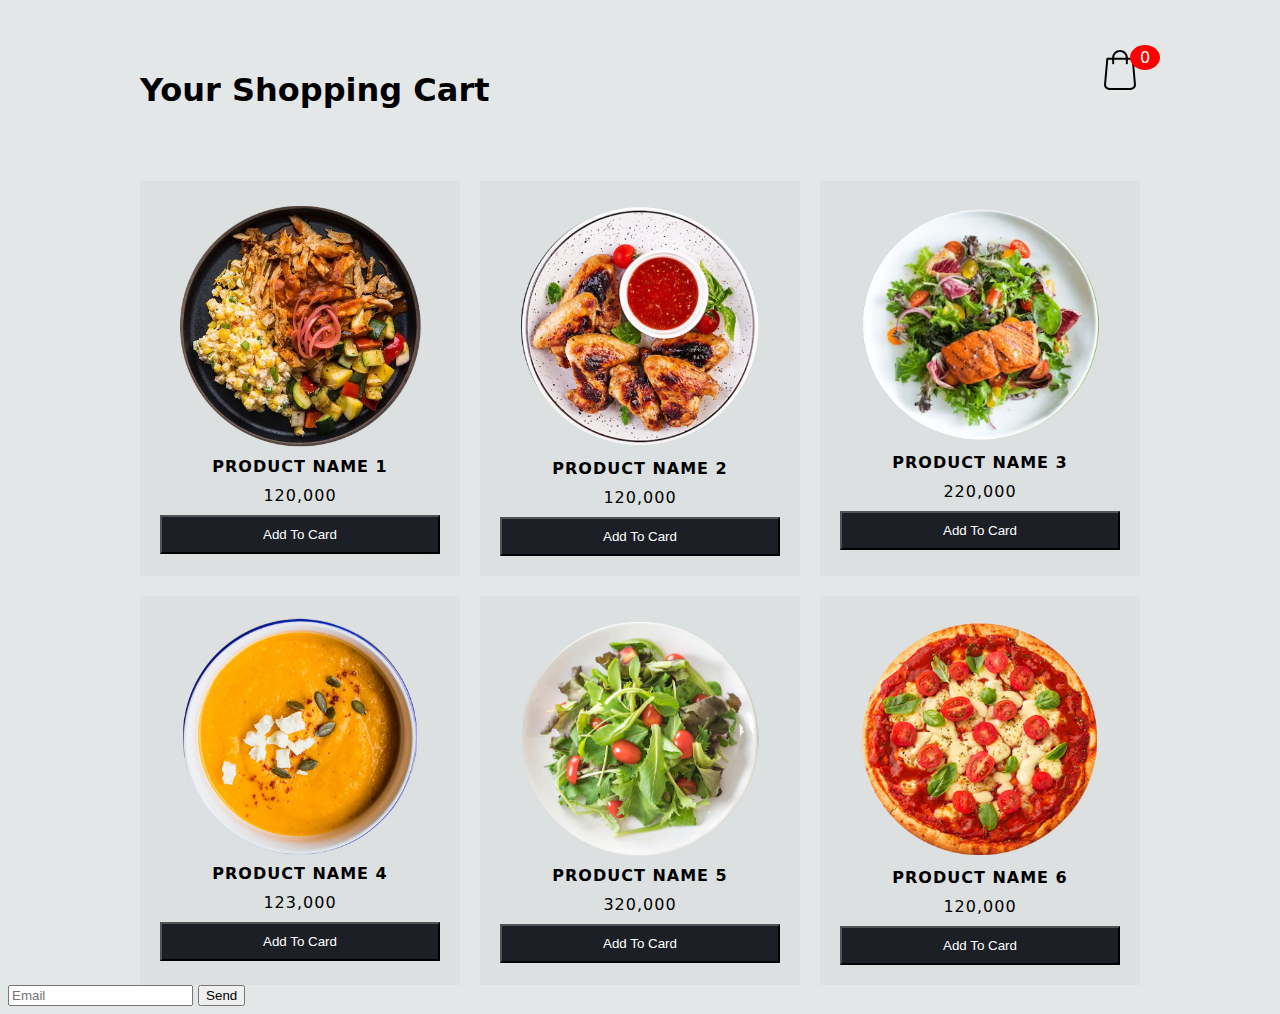
<file: TestTask1/index.html>
<!DOCTYPE html>
<html lang="en">
<head>
    <meta charset="UTF-8">
    <meta http-equiv="X-UA-Compatible" content="IE=edge">
    <meta name="viewport" content="width=device-width, initial-scale=1.0">
    <title>Task 1</title>
    <link rel="stylesheet" href="style.css">
</head>
<body class="">
    
    <div class="container">

        <header>
            <h1 class="main-text">Your Shopping Cart</h1>
            <div class="shopping">  
                <img src="image/shopping.svg">
                <span class="quantity">0</span>
            </div>
        </header>

        <!-- should change -->
        <div class="list"></div>

    </div>
    <div class="card">
        <h1>Card</h1>

        <ul class="listCard"></ul>

        <div class="checkOut">
            <div class="total">0</div>
            <div class="closeShopping">Close</div>
        </div>
    </div>

    <form name="submit-to-google-sheet">
        <input name="email" type="email" placeholder="Email" required>
        <button type="submit">Send</button>
    </form>

    <script src="app.js"></script>
</body>
</html>
</file>
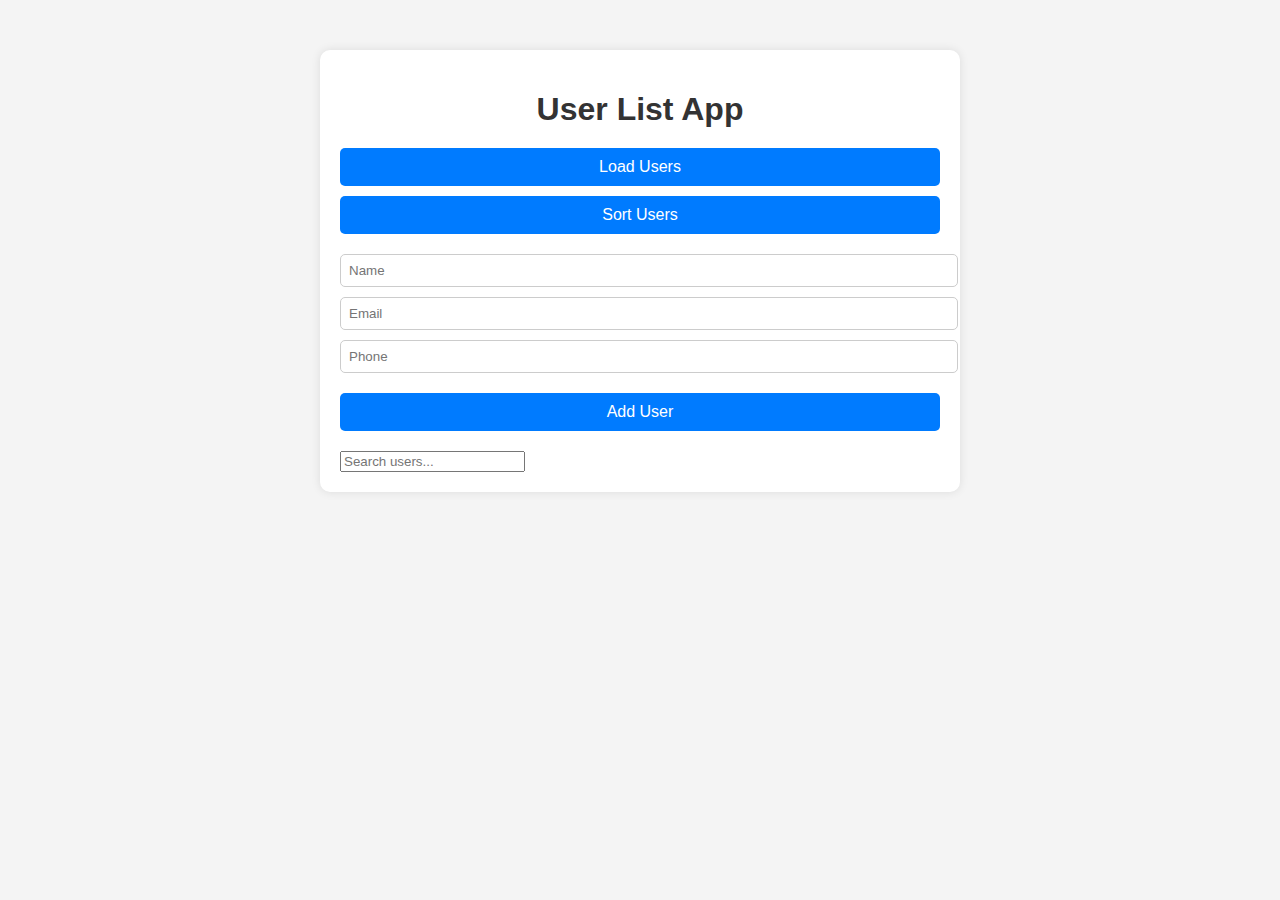
<file: TestTask2/TestTask2/new.html>
<!DOCTYPE html>
<html lang="en">
<head>
    <meta charset="UTF-8">
    <meta name="viewport" content="width=device-width, initial-scale=1.0">
    <title>User List App</title>
    <link rel="stylesheet" href="new.css">
</head>
<body>
    <div class="container">
        <h1>User List App</h1>
        <div id="user-list" class="user-list"></div>
        <button id="load-users" class="btn">Load Users</button>
        <button id="sort-users" class="btn">Sort Users</button>
        <form id="add-user-form">
            <input type="text" name="name" placeholder="Name" required>
            <input type="email" name="email" placeholder="Email" required>
            <input type="text" name="phone" placeholder="Phone" required>
            <button type="submit" class="btn">Add User</button>
        </form>
        <input type="text" id="search-input" placeholder="Search users...">
    </div>

    <script src="new.js"></script>
</body>
</html>
</file>
<file: TestTask1/style.css>
body{
    background-color: #E3E7E8;
    font-family: system-ui;
}
.container{
    width: 1000px;
    margin: auto;
    transition: 0.5s;
}
header{
    display: grid;
    grid-template-columns: 1fr 50px;
    margin-top: 50px;
}
header .shopping{
    position: relative;
    text-align: right;
}
header .shopping img{
    width: 40px;
}
header .shopping span{
    background: red;
    border-radius: 50%;
    display: flex;
    justify-content: center;
    align-items: center;
    color: #fff;
    position: absolute;
    top: -5px;
    left: 80%;
    padding: 3px 10px;
}

.list{
    display: grid;
    grid-template-columns: repeat(3, 1fr);
    column-gap: 20px;
    row-gap: 20px;
    margin-top: 50px;
}


/* .list{
    display: grid;
    grid-template-columns: repeat(3, 1fr);
    column-gap: 20px;
    row-gap: 20px;
    margin-top: 50px;
} */


.list .item{
    text-align: center;
    background-color: #DCE0E1;
    padding: 20px;
    letter-spacing: 1px;
}
.list .item img{
    width: 90%;
}
.list .item .title{
    font-weight: 600;
}
.list .item .price{
    margin: 10px;
}
.list .item button{
    background-color: #1C1F25;
    color: #fff;
    width: 100%;
    padding: 10px;
}
.card{
    position: fixed;
    top:0;
    left: 100%;
    width: 500px;
    background-color: #453E3B;
    height: 100vh;
    transition: 0.5s;
}
.active .card{
    left: calc(100% - 500px);
}
.active .container{
    transform: translateX(-200px);
}
.card h1{
    color: #E8BC0E;
    font-weight: 100;
    margin: 0;
    padding: 0 20px;
    height: 80px;
    display: flex;
    align-items: center;
}
.card .checkOut{
    position: absolute;
    bottom: 0;
    width: 100%;
    display: grid;
    grid-template-columns: repeat(2, 1fr);

}
.card .checkOut div{
    background-color: #E8BC0E;
    width: 100%;
    height: 70px;
    display: flex;
    justify-content: center;
    align-items: center;
    font-weight: bold;
    cursor: pointer;
}
.card .checkOut div:nth-child(2){
    background-color: #1C1F25;
    color: #fff;
}
.listCard li{
    display: grid;
    grid-template-columns: 100px repeat(3, 1fr);
    color: #fff;
    row-gap: 10px;
}
.listCard li div{
    display: flex;
    justify-content: center;
    align-items: center;
}
.listCard li img{
    width: 90%;
}
.listCard li button{
    background-color: #fff5;
    border: none;
}
.listCard .count{
    margin: 0 10px;
}

@media (max-width:768px) {
    .list{
        display: grid;
        grid-template-columns: repeat(2, 1fr);
        column-gap: 20px;
        row-gap: 20px;
        margin-top: 50px;
    }
}

@media (max-width:420px) {

    header .shopping img{
        width: 46px;
    }
    header .shopping span{
        background: red;
        border-radius: 50%;
        display: flex;
        justify-content: center;
        align-items: center;
        color: #fff;
        position: absolute;
        top: -5px;
        left: 80%;
        height: 21px;
        width: 9px;
    }

    .main-text{
        font-size: 44px;
    }

    header{
        width: 100%;
        margin: 0 auto;
        display: flex;
        align-items: center;
        justify-content: space-between;
    }

    .list{
        width: 600px;
        margin: 0 auto;
        display: grid;
        grid-template-columns: 1fr;
        column-gap: 20px;
        row-gap: 20px;
        margin-top: 50px;
    }
}
</file>
<file: TestTask2/TestTask2/new.css>
body {
    font-family: Arial, sans-serif;
    background-color: #f4f4f4;
    margin: 0;
    padding: 0;
}

.container {
    max-width: 600px;
    margin: 50px auto;
    background-color: #fff;
    padding: 20px;
    border-radius: 10px;
    box-shadow: 0px 0px 10px 0px rgba(0,0,0,0.1);
}

h1 {
    text-align: center;
    margin-bottom: 20px;
    color: #333;
}

.user-list {
    margin-top: 20px;
}

.user {
    padding: 10px;
    border: 1px solid #ccc;
    border-radius: 5px;
    background-color: #f9f9f9;
    margin-bottom: 10px;
}

.user p {
    margin: 0;
}

.btn {
    display: block;
    width: 100%;
    padding: 10px;
    margin-top: 10px;
    cursor: pointer;
    border: none;
    border-radius: 5px;
    background-color: #007bff;
    color: #fff;
    font-size: 16px;
    text-align: center;
}

.btn:hover {
    background-color: #0056b3;
}

form {
    margin-top: 20px;
}

form input {
    width: 100%;
    padding: 8px;
    margin-bottom: 10px;
    border-radius: 5px;
    border: 1px solid #ccc;
}

#search-input {
    margin-top: 20px;
}
</file>
